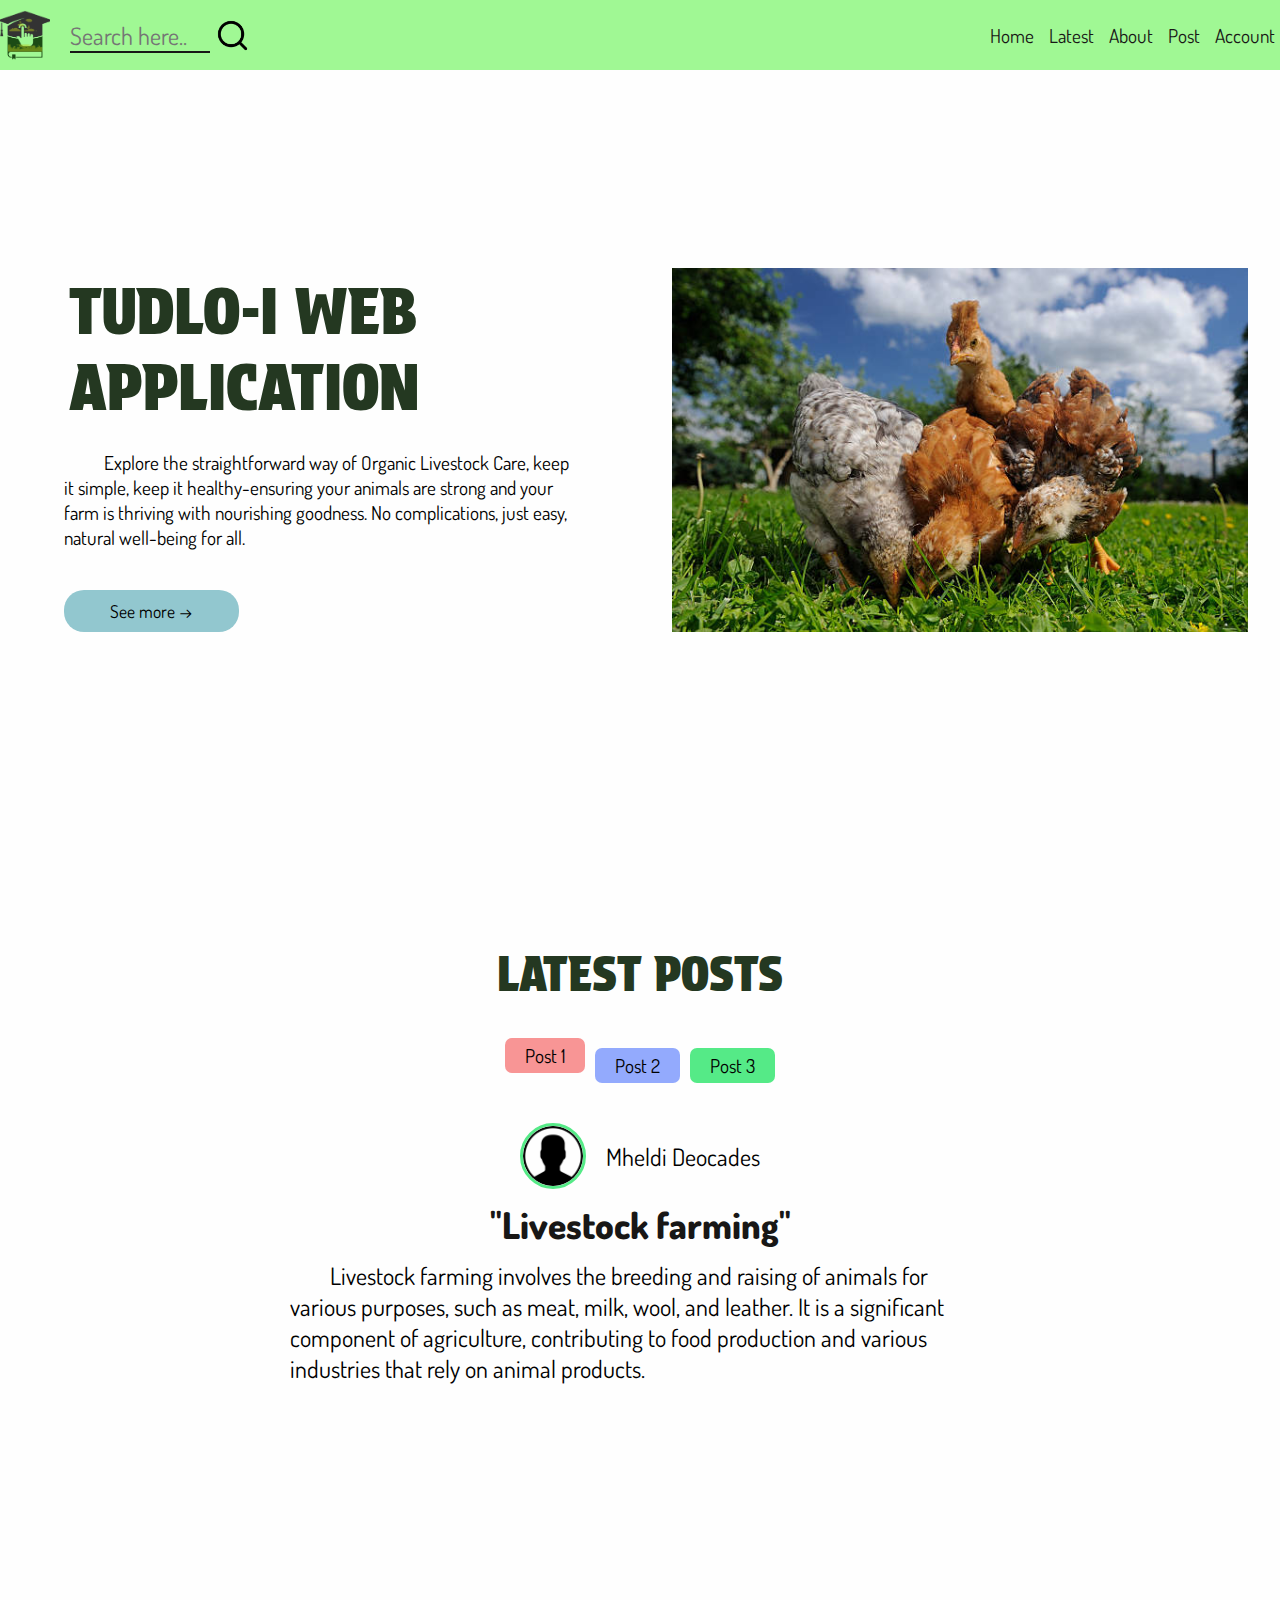
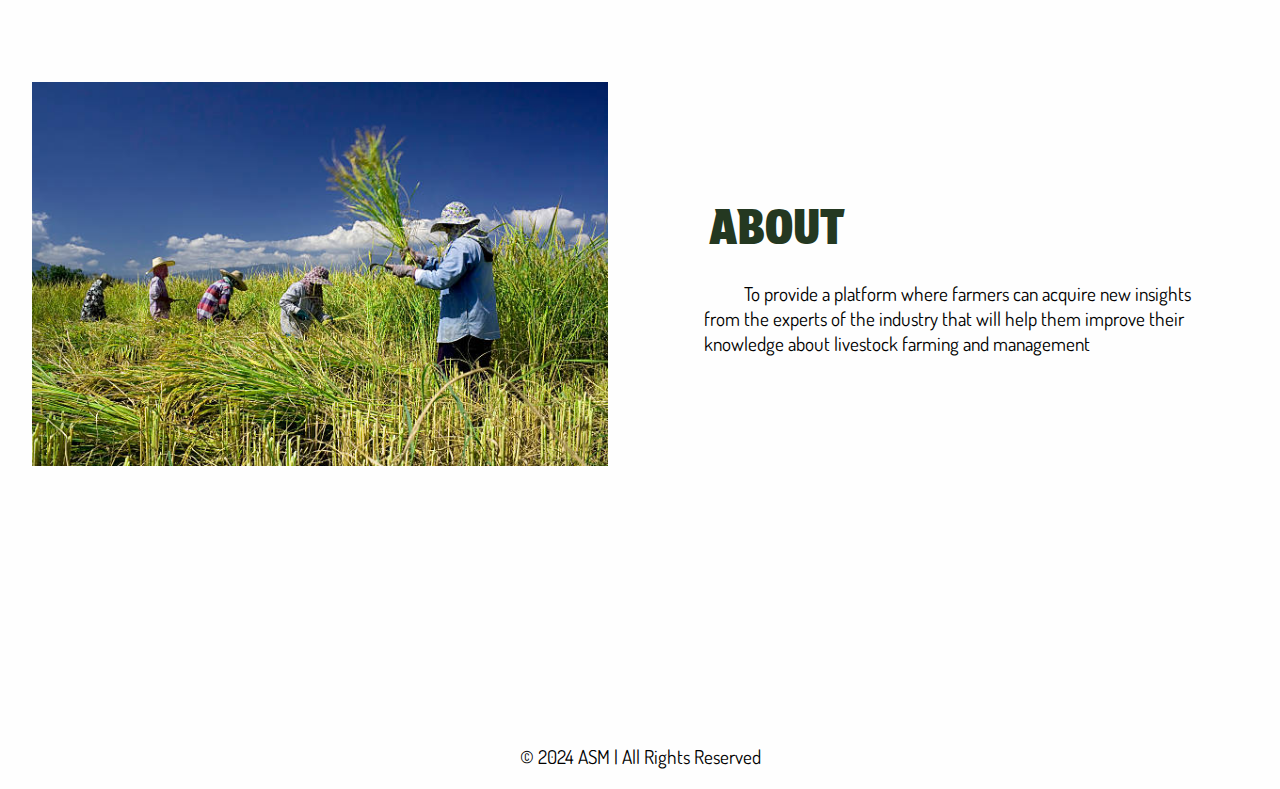
<file: index.html>
<!DOCTYPE html>
<html lang="en">
  <head>
    <meta charset="UTF-8" />
    <meta name="viewport" content="width=device-width, initial-scale=1.0" />
    <title>TUDLO-I</title>
    <link rel="stylesheet" href="./css/style.css" />
    <link rel="preconnect" href="https://fonts.googleapis.com">
    <link rel="preconnect" href="https://fonts.gstatic.com" crossorigin>
    <link href="https://fonts.googleapis.com/css2?family=Protest+Strike&display=swap" rel="stylesheet">

    <link rel="preconnect" href="https://fonts.googleapis.com">
<link rel="preconnect" href="https://fonts.gstatic.com" crossorigin>
<link href="https://fonts.googleapis.com/css2?family=Dosis:wght@200..800&family=Protest+Strike&display=swap" rel="stylesheet">
    <script defer src="./script/script.js"></script>
  </head>
  <body>
    <nav class="main-nav">
      <div class="logo-container">
        <div class="logo"></div>
        <div class="search-bar"><input type="text" name="search" class="search-input" placeholder="Search here.."> <div class="search-btn grow"></div></div>
      </div>
      <div class="nav-bar">
        <ul class="nav-links">
          <li><a class="nav-link" href="#section-1">Home</a></li>
          <li><a class="nav-link" href="#section-2">Latest</a></li>
          <li><a class="nav-link" href="#section-3">About</a></li>
          <li><a href="./post.html">Post</a></li>
          <li><a class="account-btn" href="#">Account</a></li>
        </ul>
      </div>
      <div class="toggle"></div>
    </nav>
    <section id="section-1" class="section-1">
      <div class="main-container reverse-container">
        <div class="container">
          <div class="text-content-container">
            <div class="text-header"><h1>TUDLO-I WEB APPLICATION</h1></div>
            <div class="text-content">
        Explore the straightforward way of Organic Livestock Care, keep it simple, keep it healthy-ensuring your animals are strong and your farm is thriving with nourishing goodness. No complications, just easy, natural well-being  for all.
            </div>
            <button class="see-more-btn grow btn">See more &rarr;</button>
          </div>
        </div>
        <div class="container">
          <img src="./img/intro.jpg" alt="" class="img-content" />
        </div>
      </div>
    </section>

    
    <!-- Section 2 -->
    <section id="section-2" class="section-2">
      <div class="text-header latest-post"><h2>Latest Posts</h2></div>
      <div class="tab-container">
        <button class="tab-btn tab-1 active-tab" data-tab="1">Post 1</button>
        <button class="tab-btn tab-2" data-tab="2">Post 2</button>
        <button class="tab-btn tab-3" data-tab="3">Post 3</button>
      </div>
      <div class="main-tab-content-container">
        <div class="tab-content-container tab-content-container-1 ">
          <div class="profile-info"><img src="./img/profile.png" alt="" class="profile-img"><div class="name-info">Mheldi Deocades</div></div>
          <div class="tab-header">"Livestock farming"</div>
          <div class="tab-content">
  Livestock farming involves the breeding and raising of animals for various purposes, such as meat, milk, wool, and leather. It is a significant component of agriculture, contributing to food production and various industries that rely on animal products.
          </div>
        </div>

        <div class="tab-content-container tab-content-container-2">
          <div class="profile-info"><img src="./img/profile.png" alt="" class="profile-img"><div class="name-info">Ande Joy Dorilag</div></div>
          <div class="tab-header">"Livestock Production"</div>
          <div class="tab-content">
   Livestock production is a vital component of global agriculture, providing a major source of meat, dairy, and other essential products. However, its environmental impact and ethical considerations have led to ongoing discussions about sustainable practices and alternative protein sources.
          </div>
        </div>

        <div class="tab-content-container tab-content-container-3">
          <div class="profile-info"><img src="./img/profile.png" alt="" class="profile-img"><div class="name-info">Steven Arbacan</div></div>
          <div class="tab-header">"Pagdumala sang mga kasapatan"</div>
          <div class="tab-content">
Ang pagdumala sang mga kasapatan nagahisanto sa pagbulig sa pag-atipan, pagpananom, kag kaayuhan sang mga kasapatan sa sulod sang uma ukon agrikultura. Ang epektibo nga mga pamaagi sa pagdumala nagasiguro sang pinakamaayo nga produktibidad, panglawas, kag matinumanon nga paggamit sang mga rekursos sang mga kasapatan.
          </div>
        </div>
      </div>
      </div>
    </section>

    <!-- Section 3 -->
    <section id="section-3" class="section-3">
      <div class="main-container">
        <div class="container">
          <img src="./img/about-img.jpg" alt="" class="img-content" />
        </div>
        <div class="container">
          <div class="text-content-container">
            <div class="text-header"><h2>About</h2></div>
            <div class="text-content">
To provide a platform where farmers  can acquire new insights from the experts of the industry that will help them improve their knowledge about livestock farming and management
            </div>
          </div>
        </div>
      </div>
    </section>
    <!-- Section 4 -->

    <footer>
      <p class="footer-text">&copy; 2024 ASM | All Rights Reserved</p>
    </footer>

    <!-- Contact Modal -->
    <div class="overlay hidden"></div>
    <div class="account-modal hidden">
      <button class="close-modal-btn">&times;</button>
      <div class="account-main-container">
        <h2 class="message-header-text">Account</h2>
        <div class="account-info">
          <img src="./img/profile.png" alt="" class="account-profile">
          <div class="account-data"><label for="">Firstname:</label> <p>Your Firstname</p></div>
          <div class="account-data"><label for="">Lastname:</label> <p>Your Lastname</p></div>
        </div>
        
          <button class="account-logout-btn grow" type="submit">Logout</button>
      </div>
    </div>
  </body>
</html>
</file>
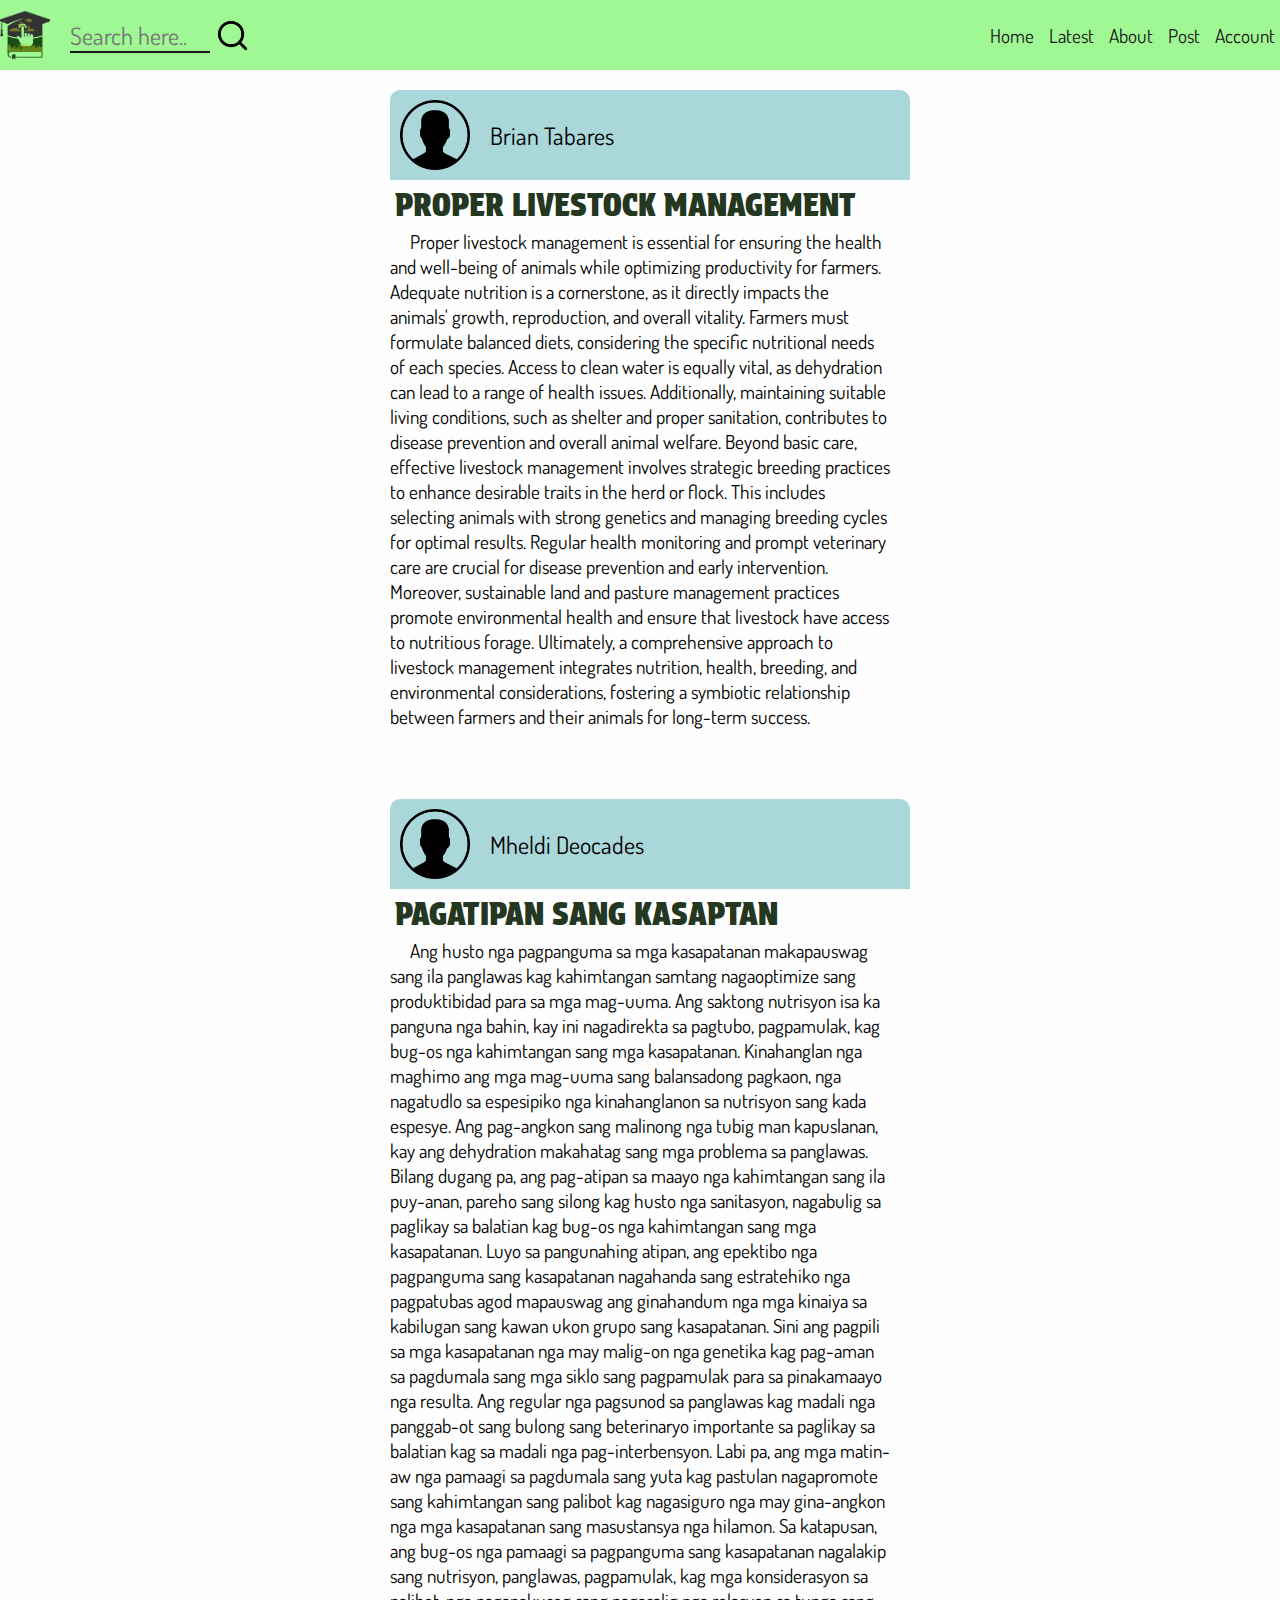
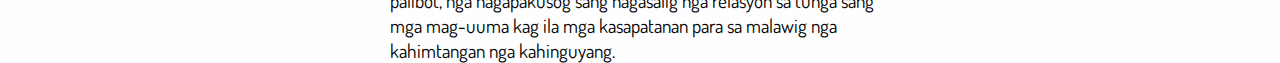
<file: post.html>
<!DOCTYPE html>
<html lang="en">
  <head>
    <meta charset="UTF-8" />
    <meta name="viewport" content="width=device-width, initial-scale=1.0" />
    <title>TUDLO-I</title>
    <link rel="stylesheet" href="./css/style.css" />
    <link rel="preconnect" href="https://fonts.googleapis.com" />
    <link rel="preconnect" href="https://fonts.gstatic.com" crossorigin />
    <link
      href="https://fonts.googleapis.com/css2?family=Protest+Strike&display=swap"
      rel="stylesheet"
    />

    <link rel="preconnect" href="https://fonts.googleapis.com" />
    <link rel="preconnect" href="https://fonts.gstatic.com" crossorigin />
    <link
      href="https://fonts.googleapis.com/css2?family=Dosis:wght@200..800&family=Protest+Strike&display=swap"
      rel="stylesheet"
    />
    <script defer src="./script/nav.js"></script>
  </head>
  <body>
    <nav class="main-nav">
      <div class="logo-container">
        <div class="logo"></div>
        <div class="search-bar">
          <input
            type="text"
            name="search"
            class="search-input"
            placeholder="Search here.."
          />
          <div class="search-btn grow"></div>
        </div>
      </div>
      <div class="nav-bar">
        <ul class="nav-links">
          <li><a href="./index.html#section-1">Home</a></li>
          <li><a href="./index.html#section-2">Latest</a></li>
          <li><a href="./index.html#section-3">About</a></li>
          <li><a href="#">Post</a></li>
          <li><a class="account-btn" href="#">Account</a></li>
        </ul>
      </div>
      <div class="toggle"></div>
    </nav>
    <section class="post-main-container">
      <!-- Post container -->
      <div class="post-container">
        <div class="post-header">
          <img src="./img/profile.png" alt="" class="post-profile-img" />
          <div class="author">Brian Tabares</div>
        </div>
        <div class="article-content">
          <h2 class="text-header article-title">Proper Livestock Management</h2>
          <div class="article-text">
    Proper livestock management is essential for ensuring the health and well-being of animals while optimizing productivity for farmers. Adequate nutrition is a cornerstone, as it directly impacts the animals' growth, reproduction, and overall vitality. Farmers must formulate balanced diets, considering the specific nutritional needs of each species. Access to clean water is equally vital, as dehydration can lead to a range of health issues. Additionally, maintaining suitable living conditions, such as shelter and proper sanitation, contributes to disease prevention and overall animal welfare.
Beyond basic care, effective livestock management involves strategic breeding practices to enhance desirable traits in the herd or flock. This includes selecting animals with strong genetics and managing breeding cycles for optimal results. Regular health monitoring and prompt veterinary care are crucial for disease prevention and early intervention. Moreover, sustainable land and pasture management practices promote environmental health and ensure that livestock have access to nutritious forage. Ultimately, a comprehensive approach to livestock management integrates nutrition, health, breeding, and environmental considerations, fostering a symbiotic relationship between farmers and their animals for long-term success.

          </div>
        </div>
      </div>

      <!-- Post container -->
      <div class="post-container">
        <div class="post-header">
          <img src="./img/profile.png" alt="" class="post-profile-img" />
          <div class="author">Mheldi Deocades</div>
        </div>
        <div class="article-content">
          <h2 class="text-header article-title">Pagatipan sang kasaptan</h2>
          <div class="article-text">
Ang husto nga pagpanguma sa mga kasapatanan makapauswag sang ila panglawas kag kahimtangan samtang nagaoptimize sang produktibidad para sa mga mag-uuma. Ang saktong nutrisyon isa ka panguna nga bahin, kay ini nagadirekta sa pagtubo, pagpamulak, kag bug-os nga kahimtangan sang mga kasapatanan. Kinahanglan nga maghimo ang mga mag-uuma sang balansadong pagkaon, nga nagatudlo sa espesipiko nga kinahanglanon sa nutrisyon sang kada espesye. Ang pag-angkon sang malinong nga tubig man kapuslanan, kay ang dehydration makahatag sang mga problema sa panglawas. Bilang dugang pa, ang pag-atipan sa maayo nga kahimtangan sang ila puy-anan, pareho sang silong kag husto nga sanitasyon, nagabulig sa paglikay sa balatian kag bug-os nga kahimtangan sang mga kasapatanan.
Luyo sa pangunahing atipan, ang epektibo nga pagpanguma sang kasapatanan nagahanda sang estratehiko nga pagpatubas agod mapauswag ang ginahandum nga mga kinaiya sa kabilugan sang kawan ukon grupo sang kasapatanan. Sini ang pagpili sa mga kasapatanan nga may malig-on nga genetika kag pag-aman sa pagdumala sang mga siklo sang pagpamulak para sa pinakamaayo nga resulta. Ang regular nga pagsunod sa panglawas kag madali nga panggab-ot sang bulong sang beterinaryo importante sa paglikay sa balatian kag sa madali nga pag-interbensyon. Labi pa, ang mga matin-aw nga pamaagi sa pagdumala sang yuta kag pastulan nagapromote sang kahimtangan sang palibot kag nagasiguro nga may gina-angkon nga mga kasapatanan sang masustansya nga hilamon. Sa katapusan, ang bug-os nga pamaagi sa pagpanguma sang kasapatanan nagalakip sang nutrisyon, panglawas, pagpamulak, kag mga konsiderasyon sa palibot, nga nagapakusog sang nagasalig nga relasyon sa tunga sang mga mag-uuma kag ila mga kasapatanan para sa malawig nga kahimtangan nga kahinguyang.

          </div>
        </div>
      </div>
    </section>

    <!-- Contact Modal -->
    <div class="overlay hidden"></div>
    <div class="account-modal hidden">
      <button class="close-modal-btn">&times;</button>
      <div class="account-main-container">
        <h2 class="message-header-text">Account</h2>
        <div class="account-info">
          <img src="./img/profile.png" alt="" class="account-profile" />
          <div class="account-data">
            <label for="">Firstname:</label>
            <p>Your Firstname</p>
          </div>
          <div class="account-data">
            <label for="">Lastname:</label>
            <p>Your Lastname</p>
          </div>
        </div>

        <button class="account-logout-btn grow" type="submit">Logout</button>
      </div>
    </div>
  </body>
</html>
</file>
<file: css/style.css>
:root {
  --primary: #92c7cf;
  --secondary: #aad7d9;
  --tertiary: #fefefe;
  --light-dark: #181716;
  --light-green: #a0f894;
  --light-red: rgb(225, 102, 102);
}
* {
  padding: 0px;
  margin: 0px;
  font-family: "Dosis", sans-serif;
  font-optical-sizing: auto;
  font-style: normal;
}
body {
  background-color: var(--tertiary);
}
.main-nav {
  width: 100%;
  background-color: var(--light-green);
  display: grid;
  grid-template-columns: repeat(2, 1fr);
  padding: 10px 0px;
  position: fixed;
  z-index: 1;
}
.nav-bar {
  justify-self: end;
  align-self: center;
  padding: 0px 5px;
}
.nav-bar ul {
  display: flex;
  gap: 15px;
}
li {
  list-style: none;
  font-size: 1.2em;
}
a {
  color: var(--light-dark);
  text-decoration: none;
}
.logo-container {
  display: flex;
  gap: 20px;
  align-items: center;
}
.search-bar {
  display: flex;
  align-items: end;
  gap: 5px;
}
.search-input {
  font-size: 1.5em;
  background-color: transparent;
  border: none;
  border-bottom: 2px solid var(--light-dark);
  outline: none;
  width: 140px;
}
.search-btn {
  width: 35px;
  height: 35px;
  background-image: url(../img/search.png);
  background-position: center;
  background-size: cover;
  background-repeat: no-repeat;
}
.logo {
  background-image: url(../img/logo.png);
}
.toggle {
  background-image: url(../img/toggle.png);
  justify-self: end;
  margin: 0px 5px;
  border-radius: 5px;
  display: none;
}
.logo,
.toggle {
  background-repeat: no-repeat;
  background-size: cover;
  background-position: center;
  width: 50px;
  height: 50px;
}
.main-container {
  display: flex;
  height: 100vh;
  align-items: center;
}
.container {
  width: 50%;
  display: flex;
  justify-content: center;
  align-items: start;
}
.text-content-container {
  width: 80%;
  display: flex;
  flex-direction: column;
  gap: 20px;
}
h1,
h2 {
  font-family: "Protest Strike", sans-serif;
  font-weight: 400;
  font-style: normal;
}
.text-header {
  font-size: 2rem;
  padding: 5px;
  text-transform: uppercase;
  color: var(--light-dark);
  text-align: left;
  color: #243821;
}
.text-content {
  font-size: 1.2em;
  text-indent: 40px;
}
.img-content {
  width: 90%;
}
.see-more-btn {
  background-color: var(--primary);
  width: 175px;
  padding: 10px;
  border-radius: 20px;
  font-size: 1.1em;
  font-weight: 400;
  cursor: pointer;
  margin-top: 20px;
  border: none;
}
.grow:hover {
  transform: scale(1.1);
  transition: 1s;
}

.overlay {
  z-index: 2;
  top: 0px;
  left: 0px;
  position: fixed;
  height: 100vh;
  width: 100%;
  background-color: var(--light-dark);
  opacity: 0.5;
}

.account-modal {
  max-height: 90vh;
  padding: 7px 0px;
  position: fixed;
  width: 80%;
  max-width: 500px;
  top: 50%;
  left: 50%;
  background-color: var(--tertiary);
  z-index: 3;
  transform: translate(-50%, -50%);
  display: flex;
  align-items: center;
  justify-content: center;
  flex-direction: column;
  border-radius: 7px;
}
.account-main-container {
  width: 80%;
  text-align: center;
}
.account-info {
  width: 100%;
  display: flex;
  flex-direction: column;
  align-items: center;
  gap: 6px;
  margin: 20px 0px;
}
.account-profile {
  width: 80px;
}
.account-data {
  display: flex;
  gap: 5px;
  font-size: 1.5em;
}
.close-modal-btn {
  position: absolute;
  top: 5px;
  right: 5px;
  padding: 0px 7px;
  font-size: 2rem;
  border: none;
}
.close-modal-btn:hover {
  background-color: var(--light-red);
  color: var(--tertiary);
}
.account-logout-btn {
  background-color: var(--light-red);
  font-size: 1.2em;
  align-self: center;
  text-align: center;
  padding: 10px;
  border: none;
  border-radius: 10px;
  color: #fff;
}
.section-3 {
  height: 100vh;
  display: flex;
  justify-content: center;
  align-items: center;
  flex-direction: column;
}
.tab-container {
  display: flex;
  justify-content: center;
  gap: 10px;
}
.tab-btn {
  font-size: 1.2em;
  padding: 5px 20px;
  border: none;
  border-radius: 7px;
}
.tab-1 {
  background-color: #f89595;
}
.tab-2 {
  background-color: #93aafd;
}
.tab-3 {
  background-color: #55ea87;
}
.active-tab {
  transition: 1s;
  transform: translateY(-10px);
}
.main-tab-content-container {
  padding: 40px 0px;
  display: flex;
  justify-content: center;
}
.latest-post {
  text-align: center;
  margin: 40px 0px;
}
.profile-info {
  width: 100%;
  display: flex;
  justify-content: center;
  gap: 20px;
  align-items: center;
}
.profile-img {
  width: 60px;
  height: 60px;
  border-radius: 50%;
  border: 3px solid #55ea87;
}
.name-info {
  font-size: 1.5em;
}
.tab-content-container {
  width: 90%;
  max-width: 700px;
  display: flex;
  flex-direction: column;
  gap: 12px;
}
.tab-header {
  font-size: 2.3em;
  text-align: center;
  font-weight: 900;
  color: var(--light-dark);
}
.tab-content {
  font-size: 1.5em;
  text-indent: 40px;
}
.post-main-container {
  width: 100%;
  display: flex;
  flex-direction: column;
  align-items: center;
  justify-content: center;
  min-height: 100vh;
  gap: 70px;
  padding-top: 90px;
}
.post-container {
  width: 80%;
  max-width: 500px;
}
.post-header {
  width: 100%;
  display: flex;
  background-color: var(--secondary);
  align-items: center;
  gap: 20px;
  font-size: 1.5em;
  padding: 10px;
  border-radius: 10px 10px 0px 0px;
}
.article-text {
  text-indent: 20px;
  font-size: 1.2em;
}
.post-profile-img {
  width: 70px;
}
.hidden {
  display: none;
}
footer {
  padding: 20px 0px;
  text-align: center;
  font-size: 1.2em;
}
/*Mobile height*/
@media only screen and (max-height: 500px) {
  .main-container {
    padding: 40px 0px;
  }
  .text-content-container {
    gap: 0px;
  }
  .text-header {
    font-size: 1.2em;
  }
  .text-content,
  .btn {
    transform: scale(0.9);
  }
  .img-content {
    height: 250px;
    width: 60%;
  }
  .see-more-btn {
    width: 170px;
    margin-top: 20px;
    border: none;
  }
  .grow:hover {
    transform: scale(1);
  }
}
/*Mobile width*/
@media only screen and (max-width: 800px) {
  .text-header {
    font-size: 1rem;
  }
  .see-more-btn {
    margin-top: 5px;
  }
  .text-content {
    font-size: 1rem;
  }
  .tab-header {
    font-size: 1.5em;
  }
  .tab-content {
    font-size: 1.2em;
  }
}
@media only screen and (max-width: 500px) {
  .nav-bar {
    display: none;
  }
  .toggle {
    display: block;
  }
  .search-input {
    width: 140px;
  }
  .account-data {
    font-size: 1.1em;
  }
  .aside-bar {
    padding: 30px;
    display: block;
    position: absolute;
    background-color: var(--light-green);
    top: 70px;
    border-radius: 0px 0px 0px 5px;
  }
  .aside-bar ul {
    flex-direction: column;
  }
  .main-container {
    flex-direction: column;
    gap: 0px;
    padding: 20px 0px;
    height: 100vh;
  }
  .text-content,
  .btn,
  .text-header {
    transform: scale(1);
  }
  .container {
    width: 100%;
    display: flex;
    height: 50%;
  }
  .text-header {
    font-size: 1.1rem;
    text-transform: uppercase;
  }
  .text-content {
    font-size: 1.1em;
    text-indent: 40px;
  }
  .img-content {
    align-self: center;
    justify-self: center;
  }
  .see-more-btn {
    background-color: var(--primary);
    width: 150px;
    padding: 10px;
    border-radius: 20px;
    font-size: 1em;
    font-weight: 400;
  }
  .reverse-container {
    flex-direction: column-reverse;
    justify-content: center;
    gap: 40px;
  }
  footer{
    font-size:1.2;
  }
}
</file>
